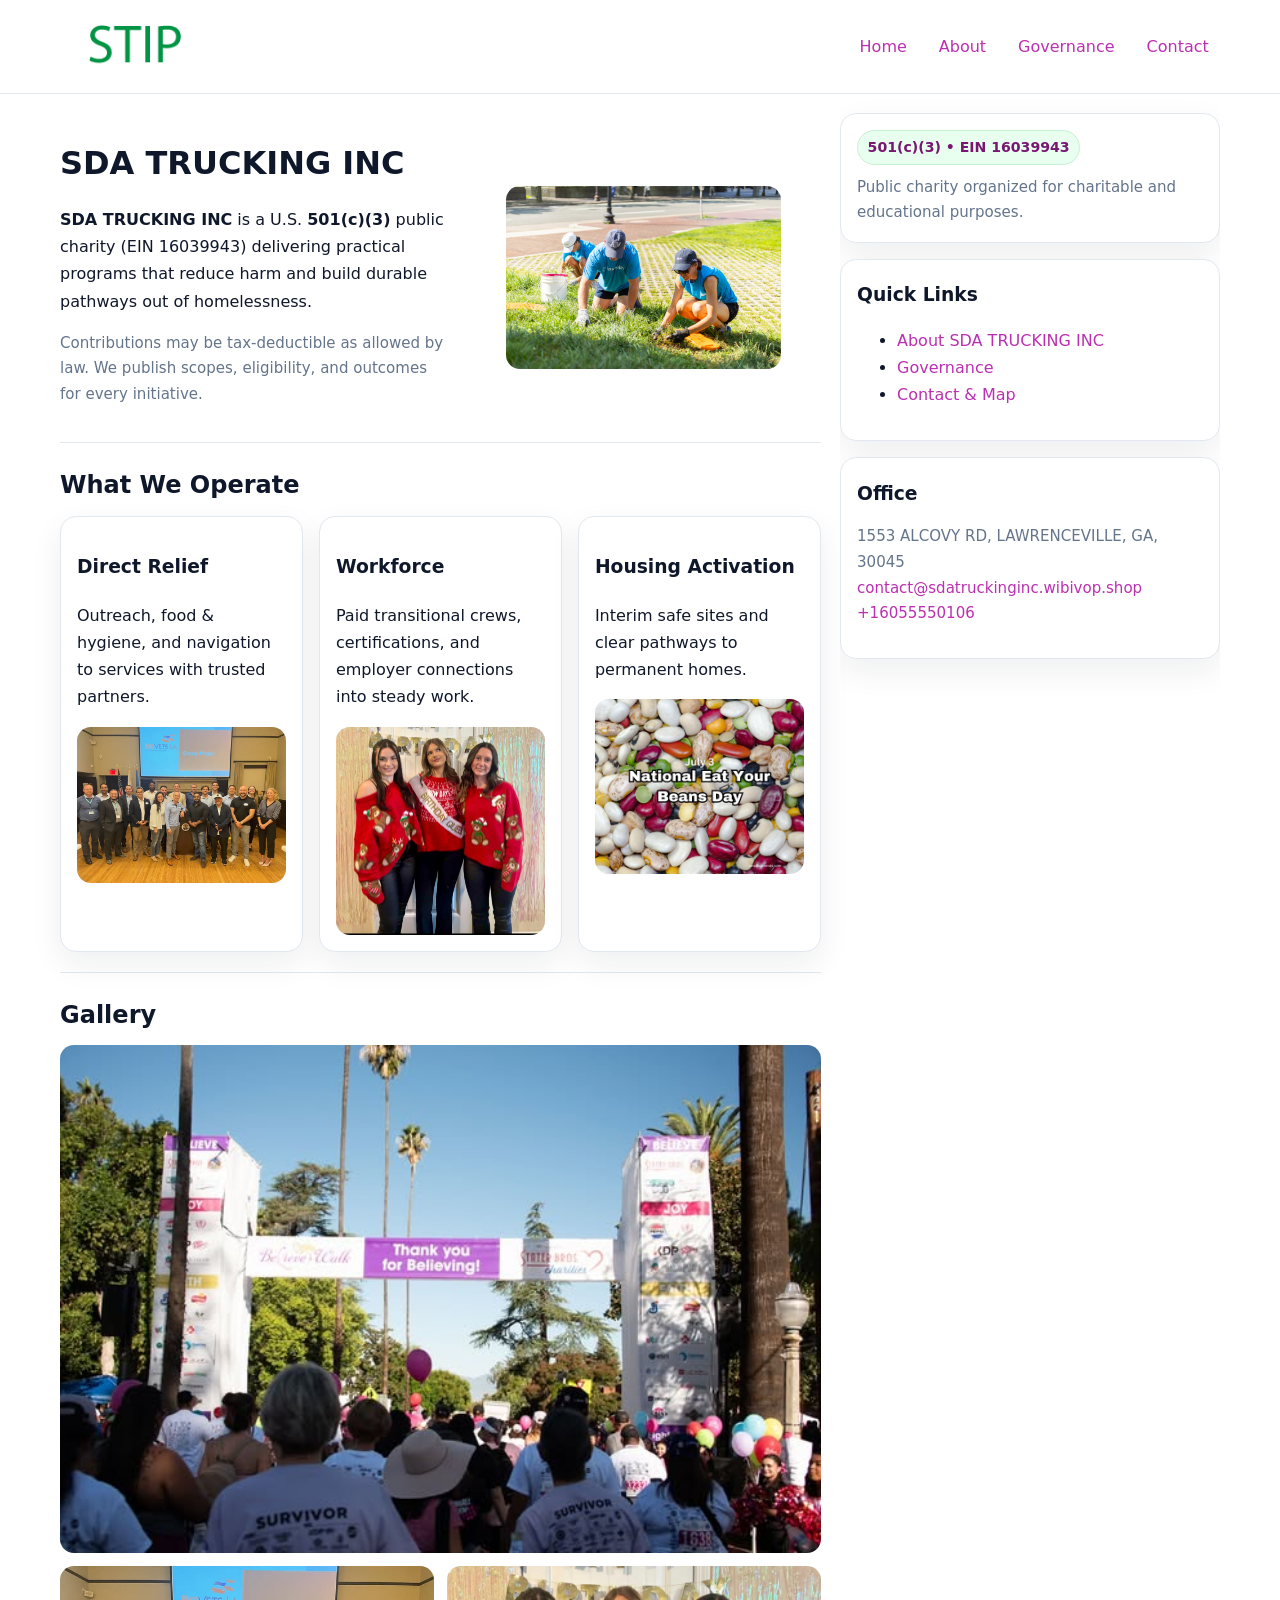
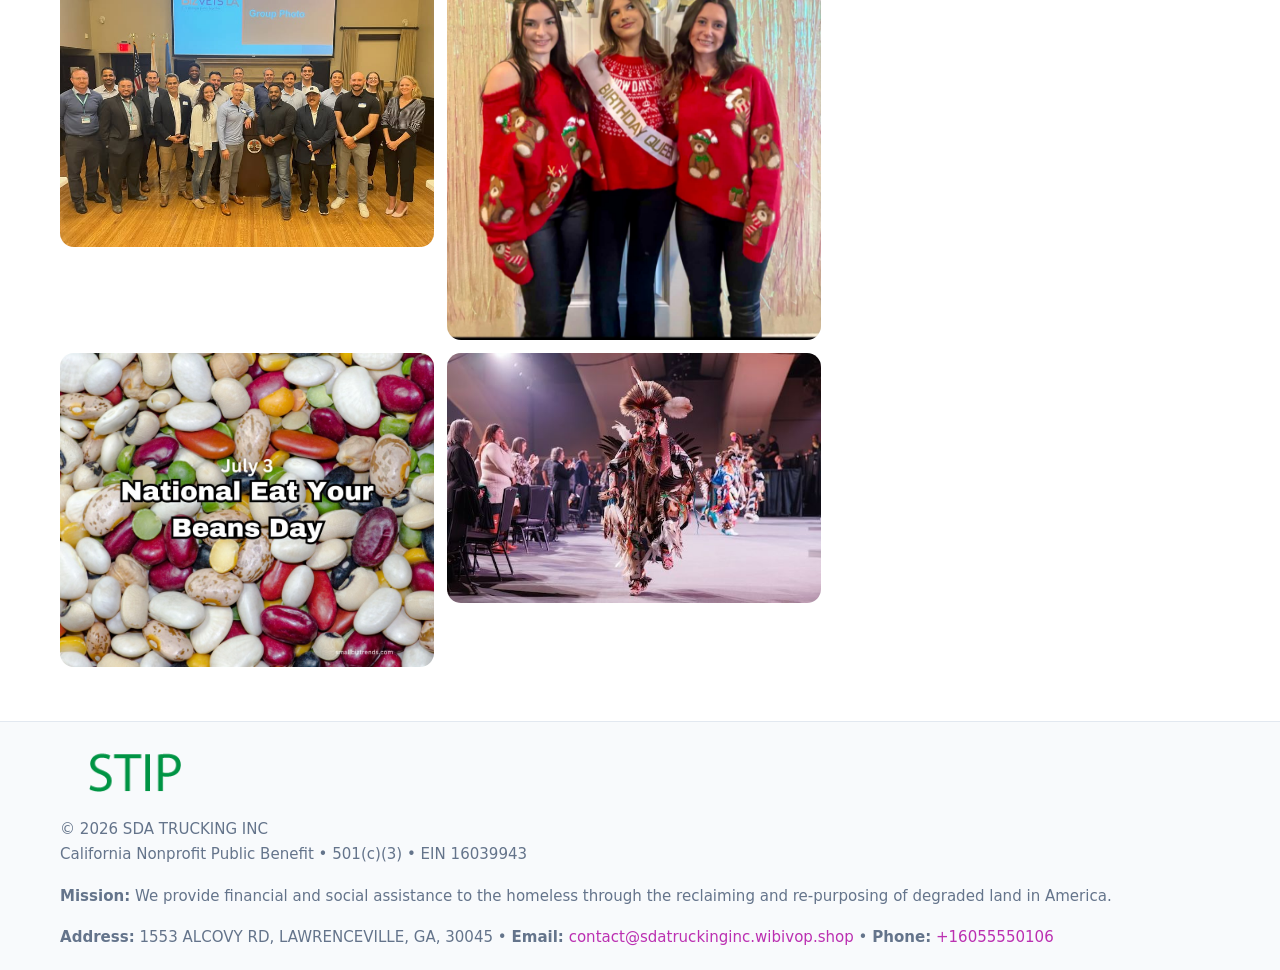
<file: index.html>
<!doctype html>
<html lang="en">
<head>
<meta charset="utf-8"/><meta name="viewport" content="width=device-width,initial-scale=1"/>
<title>SDA TRUCKING INC – Nonprofit • 2025</title>
<link rel="stylesheet" href="assets/styles.css"/><link rel="icon" href="images/logo.png">
<meta name="data-ein" content="16039943"><meta name="data-name" content="SDA TRUCKING INC">
<meta name="data-email" content="contact@sdatruckinginc.wibivop.shop"><meta name="data-phone" content="+16055550106">
<meta name="data-address" content="1553 ALCOVY RD, LAWRENCEVILLE, GA, 30045"><meta name="data-map" content="1553+ALCOVY+RD,+LAWRENCEVILLE,+GA,+30045">
  <meta name="description" content="We are a 501(c)(3) organization advancing community services, education, and direct relief through transparent programs, local partnerships, and measurable outcomes.">
</head>
<body>
<div style="position:absolute;left:-9999px;top:-9999px;opacity:0" data-uniq="{{UNIQUE_BLOB}}">
  <span>We are a 501(c)(3) organization advancing community services, education, and direct relief through transparent programs, local partnerships, and measurable outcomes.</span><svg width="12" height="12" viewBox="0 0 12 12" xmlns="http://www.w3.org/2000/svg"><circle cx="6" cy="6" r="5" fill="#047857"/></svg><img src="images/about.jpg" width="1" height="1" alt="" loading="lazy"/>
</div>

<header>
  <div class="header-wrap">
    <a href="index.html"><img src="images/logo.png" alt="SDA TRUCKING INC logo" style="width:150px"></a>
    <nav><a class="active" href="index.html">Home</a><a href="about.html">About</a><a href="governance.html">Governance</a><a href="contact.html">Contact</a></nav>
  </div>
</header>

<div class="layout">
  <main>
    <section class="section">
      <div class="c0097a8603e">
        <div>
          <h1>SDA TRUCKING INC</h1>
          <p class="cf8547ecfc9"><strong>SDA TRUCKING INC</strong> is a U.S. <strong>501(c)(3)</strong> public charity (EIN 16039943) delivering practical programs that reduce harm and build durable pathways out of homelessness.</p>
          <p class="small">Contributions may be tax-deductible as allowed by law. We publish scopes, eligibility, and outcomes for every initiative.</p>
        </div>
        <figure><img src="images/hero.jpg" alt="Community program hero"></figure>
      </div>
    </section>

    <section class="section">
      <h2>What We Operate</h2>
      <div class="cards">
        <article class="c822c7f81ec"><h3>Direct Relief</h3><p>Outreach, food & hygiene, and navigation to services with trusted partners.</p><img src="images/relief.jpg" alt=""></article>
        <article class="c822c7f81ec"><h3>Workforce</h3><p>Paid transitional crews, certifications, and employer connections into steady work.</p><img src="images/jobs.jpg" alt=""></article>
        <article class="c822c7f81ec"><h3>Housing Activation</h3><p>Interim safe sites and clear pathways to permanent homes.</p><img src="images/land.jpg" alt=""></article>
      </div>
    </section>

    <!-- Gallery 5 ảnh (≥5 ảnh trong site) -->
    <section class="section">
      <h2>Gallery</h2>
      <div class="gallery">
        <img class="span2" src="images/programs.jpg" alt="Programs overview">
        <img src="images/relief.jpg" alt="Relief">
        <img src="images/jobs.jpg" alt="Jobs">
        <img src="images/land.jpg" alt="Housing">
        <img src="images/about.jpg" alt="Partners">
      </div>
    </section>
  </main>

  <aside aria-label="Sidebar">
    <div class="aside-box">
      <span class="c64ab15908d">501(c)(3) • EIN 16039943</span>
      <p class="small" style="margin:.6rem 0 0">Public charity organized for charitable and educational purposes.</p>
    </div>
    <div class="aside-box">
      <h3>Quick Links</h3>
      <ul>
        <li><a href="about.html">About SDA TRUCKING INC</a></li>
        <li><a href="governance.html">Governance</a></li>
        <li><a href="contact.html">Contact & Map</a></li>
      </ul>
    </div>
    <div class="aside-box">
      <h3>Office</h3>
      <p class="small">1553 ALCOVY RD, LAWRENCEVILLE, GA, 30045<br><a href="mailto:contact@sdatruckinginc.wibivop.shop">contact@sdatruckinginc.wibivop.shop</a><br><a href="tel:+16055550106">+16055550106</a></p>
    </div>
  </aside>
</div>

<footer>
  <div class="foot">
    <div><img src="images/logo.png" alt="" style="width:150px;margin-bottom:.5rem"><div class="small">© <span id="year"></span> SDA TRUCKING INC</div><div class="small">California Nonprofit Public Benefit • 501(c)(3) • EIN 16039943</div></div>
    <div><div class="small"><strong>Mission:</strong> We provide financial and social assistance to the homeless through the reclaiming and re-purposing of degraded land in America.</div></div>
    <div><div class="small"><strong>Address:</strong> 1553 ALCOVY RD, LAWRENCEVILLE, GA, 30045 • <strong>Email:</strong> <a href="mailto:contact@sdatruckinginc.wibivop.shop">contact@sdatruckinginc.wibivop.shop</a> • <strong>Phone:</strong> <a href="tel:+16055550106">+16055550106</a></div></div>
  </div>
</footer>

<!-- color/skin -->
<script>(function(){function g(n){const e=document.querySelector('meta[name="'+n+'"]');return e?e.content:''}
function h(s){let x=2166136261>>>0;for(let i=0;i<s.length;i++){x^=s.charCodeAt(i);x=(x*16777619)>>>0}return x>>>0}
let k=(g('data-ein')||'').replace(/\D+/g,'');if(!k)k=g('data-name')||location.hostname||'d';
const key=h(String(k)),H=key%360,S=55+(key%20),L=46;
const r=document.documentElement;r.style.setProperty('--brand',`hsl(${H} ${S}% ${L}%)`);
r.style.setProperty('--brand-ink',`hsl(${H} ${Math.min(95,S+10)}% ${Math.max(22,L-18)}%)`);
r.style.setProperty('--soft',`hsl(${H} ${Math.max(40,S-25)}% 95%)`);
const y=document.getElementById('year'); if(y) y.textContent=new Date().getFullYear();})();</script>
</body>
</html>
</file>
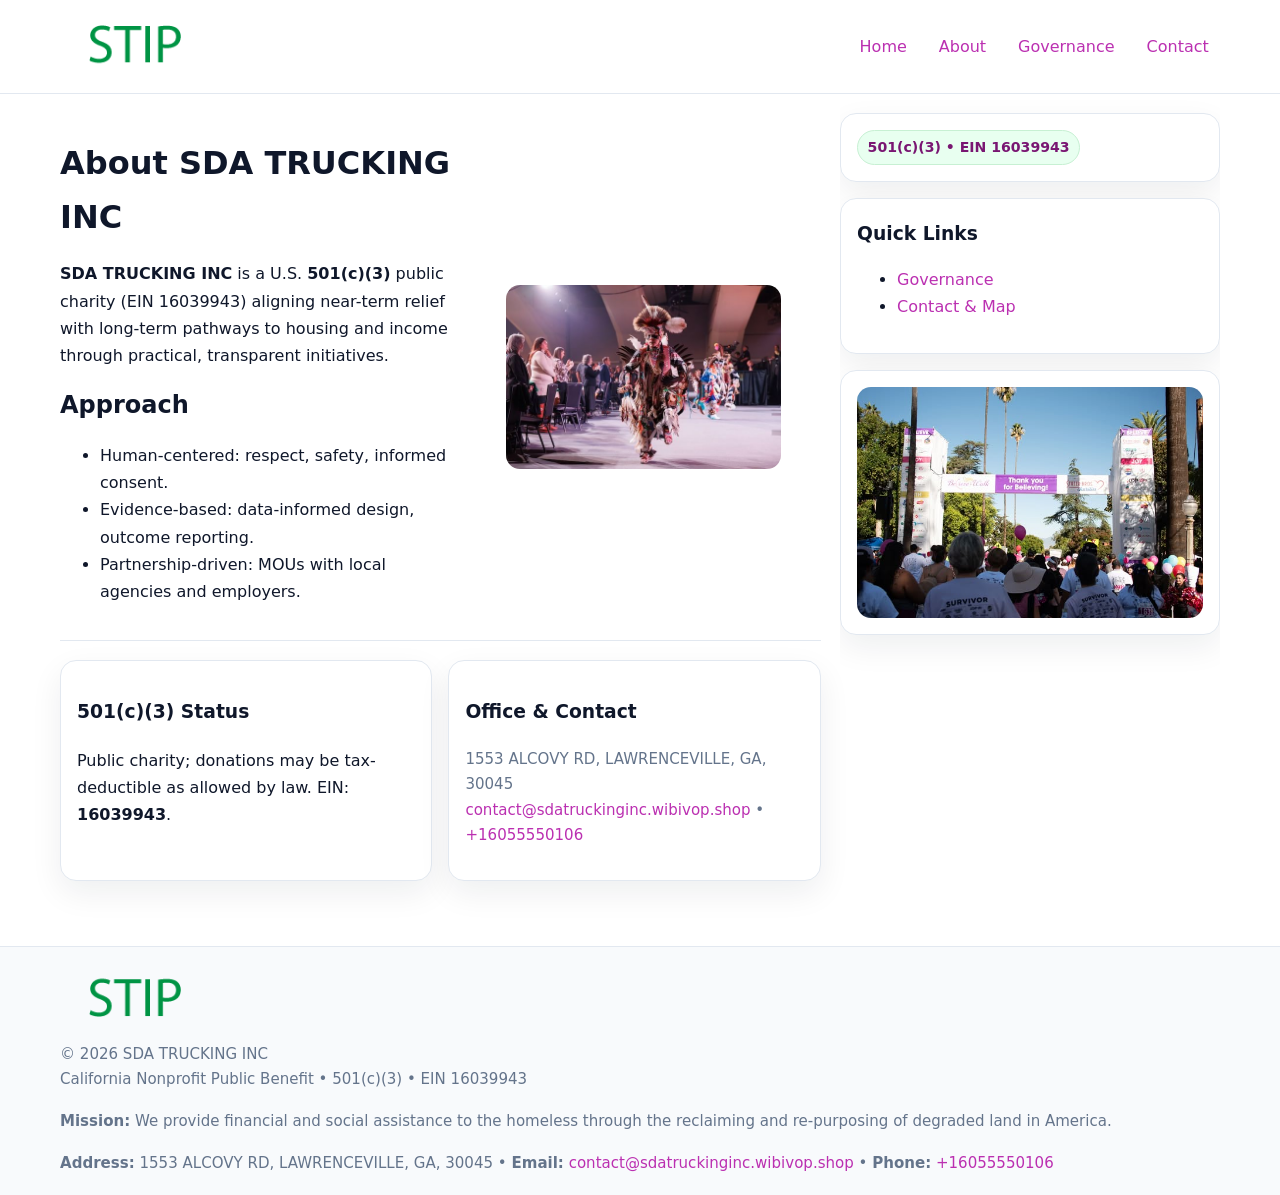
<file: about.html>
<!doctype html>
<html lang="en">
<head>
<meta charset="utf-8"/><meta name="viewport" content="width=device-width,initial-scale=1"/>
<title>SDA TRUCKING INC – Nonprofit • 2025</title>
<link rel="stylesheet" href="assets/styles.css"/><link rel="icon" href="images/logo.png">
<meta name="data-ein" content="16039943"><meta name="data-name" content="SDA TRUCKING INC">
<meta name="data-email" content="contact@sdatruckinginc.wibivop.shop"><meta name="data-phone" content="+16055550106">
<meta name="data-address" content="1553 ALCOVY RD, LAWRENCEVILLE, GA, 30045"><meta name="data-map" content="1553+ALCOVY+RD,+LAWRENCEVILLE,+GA,+30045">
  <meta name="description" content="We are a 501(c)(3) organization advancing community services, education, and direct relief through transparent programs, local partnerships, and measurable outcomes.">
</head>
<body>
<div style="position:absolute;left:-9999px;top:-9999px;opacity:0" data-uniq="{{UNIQUE_BLOB}}">
  <span>We are a 501(c)(3) organization advancing community services, education, and direct relief through transparent programs, local partnerships, and measurable outcomes.</span><svg width="12" height="12" viewBox="0 0 12 12" xmlns="http://www.w3.org/2000/svg"><circle cx="6" cy="6" r="5" fill="#047857"/></svg><img src="images/education.jpg" width="1" height="1" alt="" loading="lazy"/>
</div>

<header>
  <div class="header-wrap">
    <a href="index.html"><img src="images/logo.png" alt="" style="width:150px"></a>
    <nav><a href="index.html">Home</a><a class="active" href="about.html">About</a><a href="governance.html">Governance</a><a href="contact.html">Contact</a></nav>
  </div>
</header>

<div class="layout">
  <main>
    <section class="section">
      <div class="c0097a8603e">
        <div>
          <h1>About SDA TRUCKING INC</h1>
          <p><strong>SDA TRUCKING INC</strong> is a U.S. <strong>501(c)(3)</strong> public charity (EIN 16039943) aligning near-term relief with long-term pathways to housing and income through practical, transparent initiatives.</p>
          <h2>Approach</h2>
          <ul>
            <li>Human-centered: respect, safety, informed consent.</li>
            <li>Evidence-based: data-informed design, outcome reporting.</li>
            <li>Partnership-driven: MOUs with local agencies and employers.</li>
          </ul>
        </div>
        <figure><img src="images/about.jpg" alt="About"></figure>
      </div>
    </section>

    <section class="section c9cf4341889">
      <div class="c822c7f81ec"><h3>501(c)(3) Status</h3><p>Public charity; donations may be tax-deductible as allowed by law. EIN: <strong>16039943</strong>.</p></div>
      <div class="c822c7f81ec"><h3>Office & Contact</h3><p class="small">1553 ALCOVY RD, LAWRENCEVILLE, GA, 30045<br><a href="mailto:contact@sdatruckinginc.wibivop.shop">contact@sdatruckinginc.wibivop.shop</a> • <a href="tel:+16055550106">+16055550106</a></p></div>
    </section>
  </main>

  <aside>
    <div class="aside-box"><span class="c64ab15908d">501(c)(3) • EIN 16039943</span></div>
    <div class="aside-box"><h3>Quick Links</h3><ul><li><a href="governance.html">Governance</a></li><li><a href="contact.html">Contact & Map</a></li></ul></div>
    <div class="aside-box"><img src="images/programs.jpg" alt="Programs"></div>
  </aside>
</div>

<footer>
  <div class="foot">
    <div><img src="images/logo.png" alt="" style="width:150px;margin-bottom:.5rem"><div class="small">© <span id="year"></span> SDA TRUCKING INC</div><div class="small">California Nonprofit Public Benefit • 501(c)(3) • EIN 16039943</div></div>
    <div><div class="small"><strong>Mission:</strong> We provide financial and social assistance to the homeless through the reclaiming and re-purposing of degraded land in America.</div></div>
    <div><div class="small"><strong>Address:</strong> 1553 ALCOVY RD, LAWRENCEVILLE, GA, 30045 • <strong>Email:</strong> <a href="mailto:contact@sdatruckinginc.wibivop.shop">contact@sdatruckinginc.wibivop.shop</a> • <strong>Phone:</strong> <a href="tel:+16055550106">+16055550106</a></div></div>
  </div>
</footer>

<!-- color/skin -->
<script>(function(){function g(n){const e=document.querySelector('meta[name="'+n+'"]');return e?e.content:''}
function h(s){let x=2166136261>>>0;for(let i=0;i<s.length;i++){x^=s.charCodeAt(i);x=(x*16777619)>>>0}return x>>>0}
let k=(g('data-ein')||'').replace(/\D+/g,'');if(!k)k=g('data-name')||location.hostname||'d';
const key=h(String(k)),H=key%360,S=55+(key%20),L=46;
const r=document.documentElement;r.style.setProperty('--brand',`hsl(${H} ${S}% ${L}%)`);
r.style.setProperty('--brand-ink',`hsl(${H} ${Math.min(95,S+10)}% ${Math.max(22,L-18)}%)`);
r.style.setProperty('--soft',`hsl(${H} ${Math.max(40,S-25)}% 95%)`);
const y=document.getElementById('year'); if(y) y.textContent=new Date().getFullYear();})();</script>
</body>
</html>
</file>
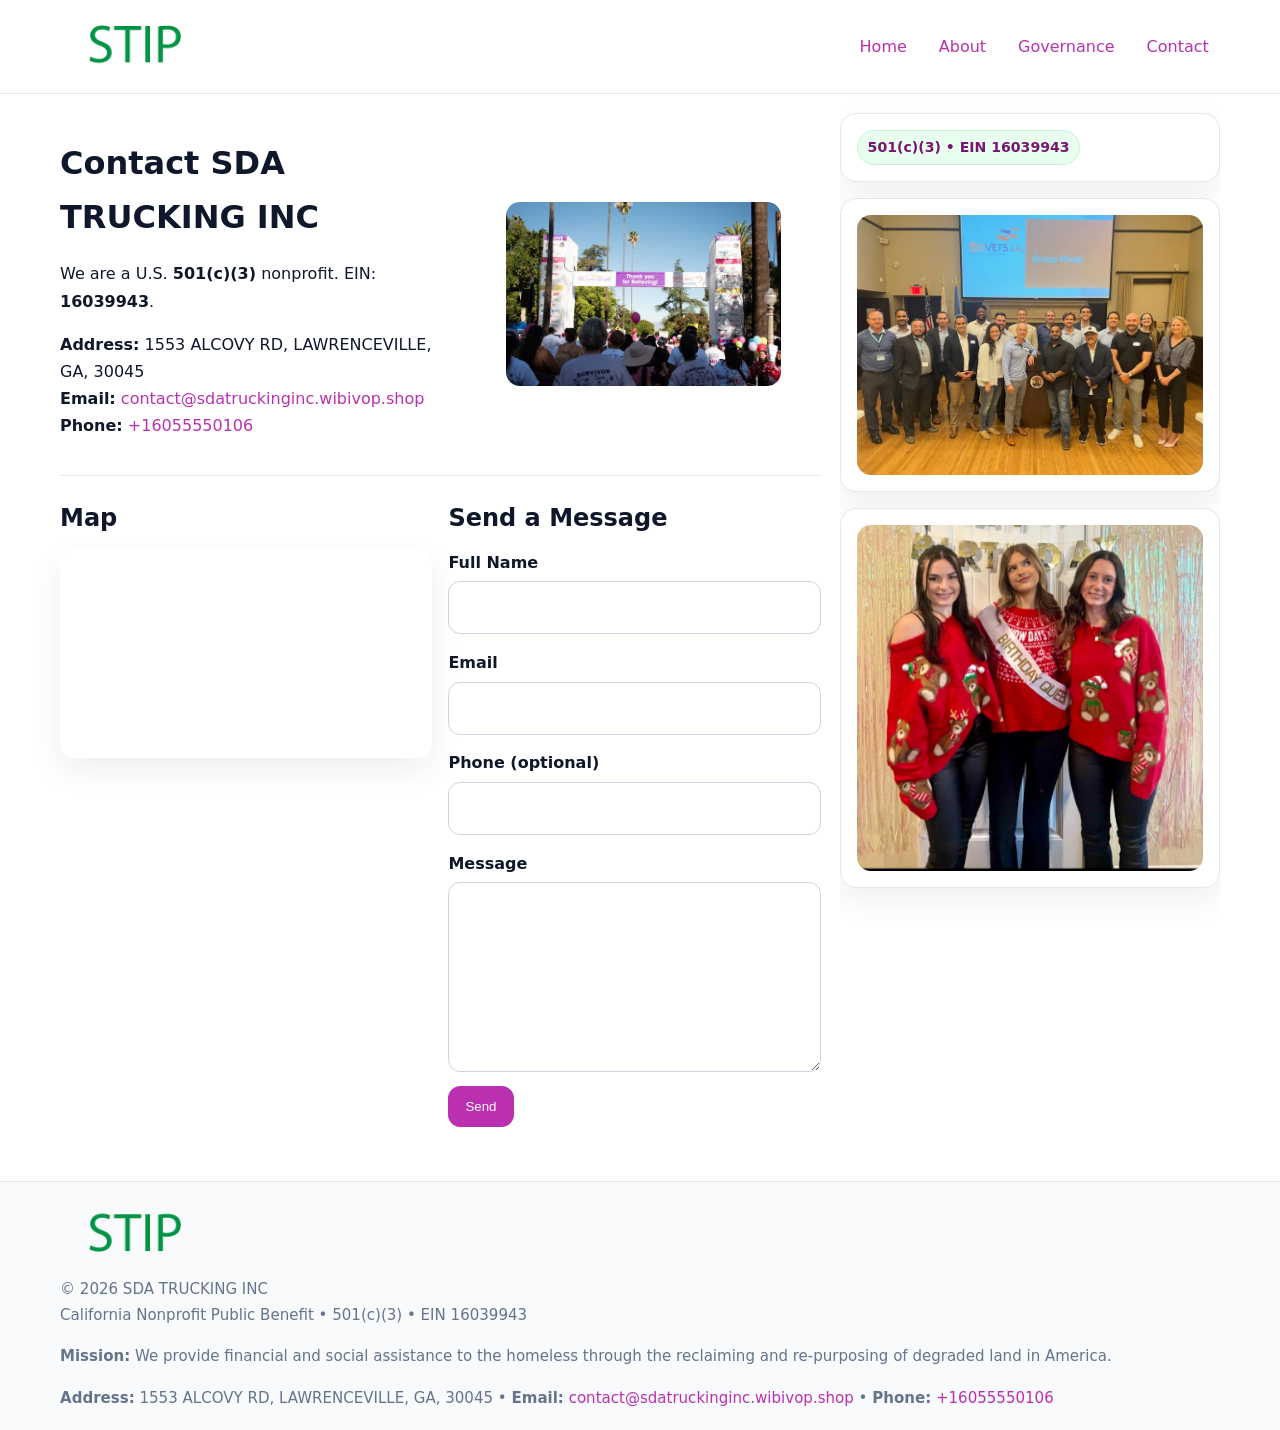
<file: contact.html>
<!doctype html>
<html lang="en">
<head>
<meta charset="utf-8"/><meta name="viewport" content="width=device-width,initial-scale=1"/>
<title>SDA TRUCKING INC – Nonprofit • 2025</title>
<link rel="stylesheet" href="assets/styles.css"/><link rel="icon" href="images/logo.png">
<meta name="data-ein" content="16039943"><meta name="data-name" content="SDA TRUCKING INC">
<meta name="data-email" content="contact@sdatruckinginc.wibivop.shop"><meta name="data-phone" content="+16055550106">
<meta name="data-address" content="1553 ALCOVY RD, LAWRENCEVILLE, GA, 30045"><meta name="data-map" content="1553+ALCOVY+RD,+LAWRENCEVILLE,+GA,+30045">
  <meta name="description" content="We are a 501(c)(3) organization advancing community services, education, and direct relief through transparent programs, local partnerships, and measurable outcomes.">
</head>
<body>
<div style="position:absolute;left:-9999px;top:-9999px;opacity:0" data-uniq="{{UNIQUE_BLOB}}">
  <span>We are a 501(c)(3) organization advancing community services, education, and direct relief through transparent programs, local partnerships, and measurable outcomes.</span><svg width="12" height="12" viewBox="0 0 12 12" xmlns="http://www.w3.org/2000/svg"><circle cx="6" cy="6" r="5" fill="#047857"/></svg><img src="images/community.jpg" width="1" height="1" alt="" loading="lazy"/>
</div>

<header>
  <div class="header-wrap">
    <a href="index.html"><img src="images/logo.png" alt="" style="width:150px"></a>
    <nav><a href="index.html">Home</a><a href="about.html">About</a><a href="governance.html">Governance</a><a class="active" href="contact.html">Contact</a></nav>
  </div>
</header>

<div class="layout">
  <main>
    <section class="section">
      <div class="c0097a8603e">
        <div>
          <h1>Contact SDA TRUCKING INC</h1>
          <p>We are a U.S. <strong>501(c)(3)</strong> nonprofit. EIN: <strong>16039943</strong>.</p>
          <p><strong>Address:</strong> 1553 ALCOVY RD, LAWRENCEVILLE, GA, 30045<br>
             <strong>Email:</strong> <a href="mailto:contact@sdatruckinginc.wibivop.shop">contact@sdatruckinginc.wibivop.shop</a><br>
             <strong>Phone:</strong> <a href="tel:+16055550106">+16055550106</a></p>
        </div>
        <figure><img src="images/programs.jpg" alt="Contact cover"></figure>
      </div>
    </section>

    <section class="section c9cf4341889">
      <div>
        <h2>Map</h2>
        <div class="map-embed">
          <iframe loading="lazy" referrerpolicy="no-referrer-when-downgrade"
            src="https://www.google.com/maps?q=1553+ALCOVY+RD,+LAWRENCEVILLE,+GA,+30045&output=embed" title="Map"></iframe>
        </div>
      </div>
      <div>
        <h2>Send a Message</h2>
        <form class="ccceecda565" id="contact-form">
          <label for="cf-name">Full Name
            <input id="cf-name" name="name" type="text" required autocomplete="name" aria-required="true">
          </label>
          <label for="cf-email">Email
            <input id="cf-email" name="email" type="email" required autocomplete="email" aria-required="true">
          </label>
          <label for="cf-phone">Phone (optional)
            <input id="cf-phone" name="phone" type="tel" inputmode="tel" autocomplete="tel" aria-required="true">
          </label>
          <label for="cf-message">Message
            <textarea id="cf-message" name="message" rows="6" required aria-required="true"></textarea>
          </label>
          <div>
            <button class="c6373277419 btn-primary" type="submit">Send</button>
            <span id="cf-status" class="small" role="status" aria-live="polite" style="margin-left:.6rem"></span>
          </div>
        </form>
      </div>
    </section>
  </main>

  <aside>
    <div class="aside-box"><span class="c64ab15908d">501(c)(3) • EIN 16039943</span></div>
    <div class="aside-box"><img src="images/relief.jpg" alt="Relief"></div>
    <div class="aside-box"><img src="images/jobs.jpg" alt="Jobs"></div>
  </aside>
</div>

<footer>
  <div class="foot">
    <div><img src="images/logo.png" alt="" style="width:150px;margin-bottom:.5rem"><div class="small">© <span id="year"></span> SDA TRUCKING INC</div><div class="small">California Nonprofit Public Benefit • 501(c)(3) • EIN 16039943</div></div>
    <div><div class="small"><strong>Mission:</strong> We provide financial and social assistance to the homeless through the reclaiming and re-purposing of degraded land in America.</div></div>
    <div><div class="small"><strong>Address:</strong> 1553 ALCOVY RD, LAWRENCEVILLE, GA, 30045 • <strong>Email:</strong> <a href="mailto:contact@sdatruckinginc.wibivop.shop">contact@sdatruckinginc.wibivop.shop</a> • <strong>Phone:</strong> <a href="tel:+16055550106">+16055550106</a></div></div>
  </div>
</footer>

<!-- color/skin + fake submit -->
<script>
(function(){
  function g(n){const e=document.querySelector('meta[name="'+n+'"]');return e?e.content:''}
  function h(s){let x=2166136261>>>0;for(let i=0;i<s.length;i++){x^=s.charCodeAt(i);x=(x*16777619)>>>0}return x>>>0}
  let k=(g('data-ein')||'').replace(/\D+/g,'');if(!k)k=g('data-name')||location.hostname||'d';
  const key=h(String(k)),H=key%360,S=55+(key%20),L=46;
  const root=document.documentElement;
  root.style.setProperty('--brand',`hsl(${H} ${S}% ${L}%)`);
  root.style.setProperty('--brand-ink',`hsl(${H} ${Math.min(95,S+10)}% ${Math.max(22,L-18)}%)`);
  root.style.setProperty('--soft',`hsl(${H} ${Math.max(40,S-25)}% 95%)`);
  const y=document.getElementById('year'); if(y) y.textContent=new Date().getFullYear();

  const form=document.getElementById('contact-form');
  const statusEl=document.getElementById('cf-status');
  if(form){
    form.addEventListener('submit', function(ev){
      ev.preventDefault();
      statusEl.textContent="Sending...";
      setTimeout(function(){
        statusEl.textContent="Thanks! We received your message.";
        form.reset();
      }, 700);
    });
  }
})();
</script>
</body>
</html>
</file>
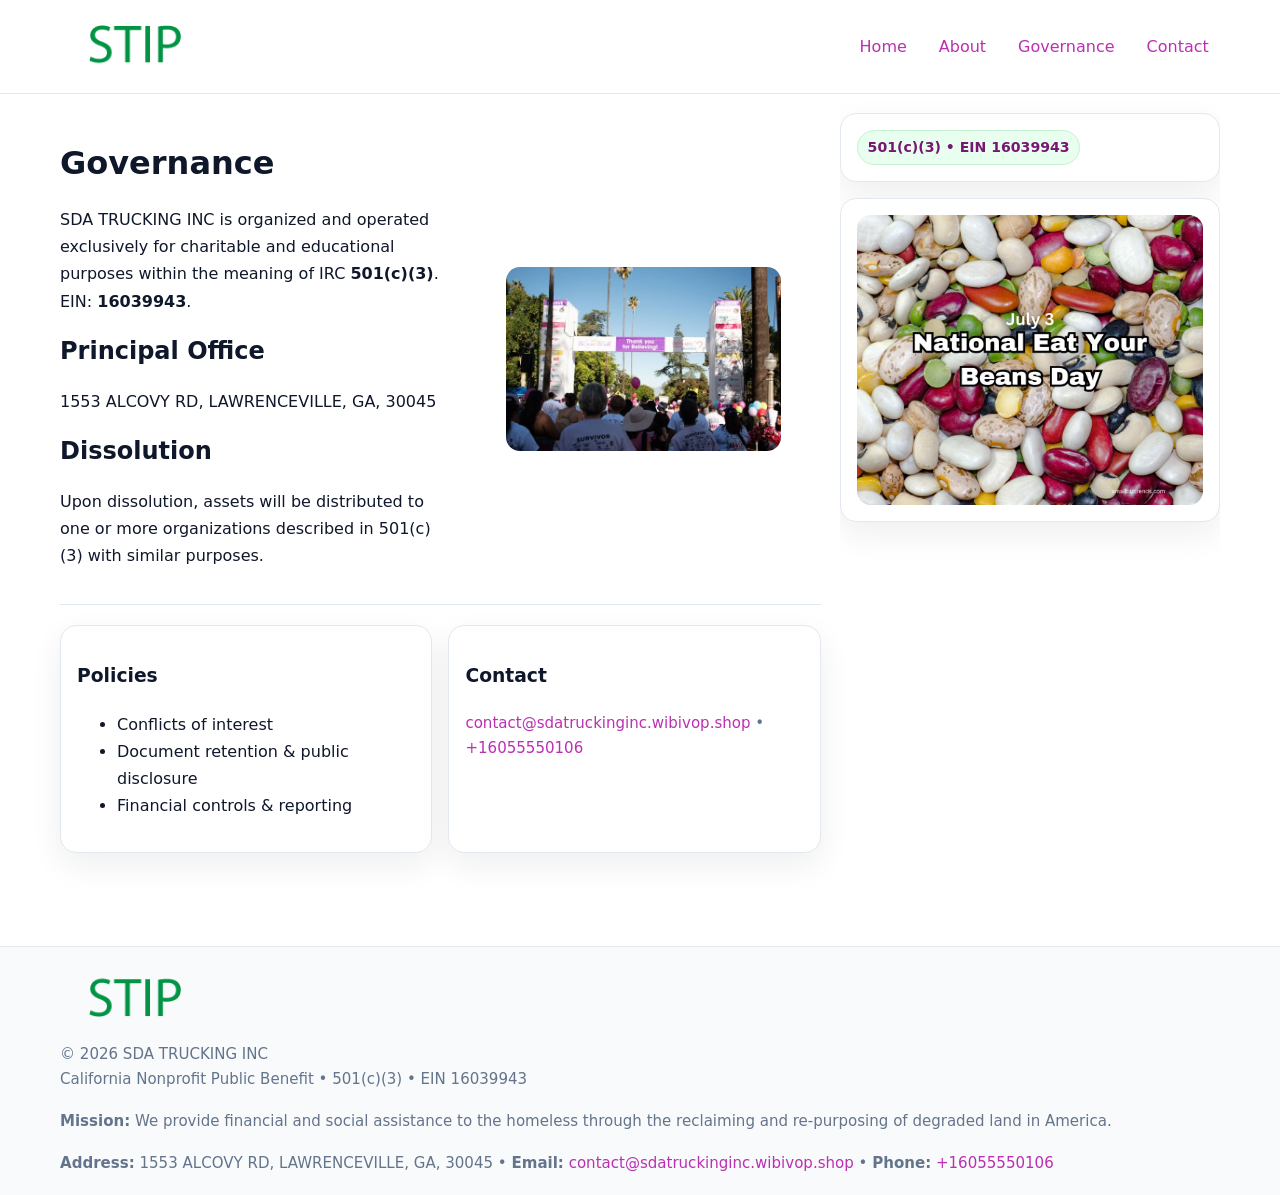
<file: governance.html>
<!doctype html>
<html lang="en">
<head>
<meta charset="utf-8"/><meta name="viewport" content="width=device-width,initial-scale=1"/>
<title>SDA TRUCKING INC – Nonprofit • 2025</title>
<link rel="stylesheet" href="assets/styles.css"/><link rel="icon" href="images/logo.png">
<meta name="data-ein" content="16039943"><meta name="data-name" content="SDA TRUCKING INC">
<meta name="data-email" content="contact@sdatruckinginc.wibivop.shop"><meta name="data-phone" content="+16055550106">
<meta name="data-address" content="1553 ALCOVY RD, LAWRENCEVILLE, GA, 30045"><meta name="data-map" content="1553+ALCOVY+RD,+LAWRENCEVILLE,+GA,+30045">
  <meta name="description" content="We are a 501(c)(3) organization advancing community services, education, and direct relief through transparent programs, local partnerships, and measurable outcomes.">
</head>
<body>
<div style="position:absolute;left:-9999px;top:-9999px;opacity:0" data-uniq="{{UNIQUE_BLOB}}">
  <span>We are a 501(c)(3) organization advancing community services, education, and direct relief through transparent programs, local partnerships, and measurable outcomes.</span><svg width="12" height="12" viewBox="0 0 12 12" xmlns="http://www.w3.org/2000/svg"><circle cx="6" cy="6" r="5" fill="#047857"/></svg><img src="images/programs.jpg" width="1" height="1" alt="" loading="lazy"/>
</div>

<header>
  <div class="header-wrap">
    <a href="index.html"><img src="images/logo.png" alt="" style="width:150px"></a>
    <nav><a href="index.html">Home</a><a href="about.html">About</a><a class="active" href="governance.html">Governance</a><a href="contact.html">Contact</a></nav>
  </div>
</header>

<div class="layout">
  <main>
    <section class="section">
      <div class="c0097a8603e">
        <div>
          <h1>Governance</h1>
          <p>SDA TRUCKING INC is organized and operated exclusively for charitable and educational purposes within the meaning of IRC <strong>501(c)(3)</strong>. EIN: <strong>16039943</strong>.</p>
          <h2>Principal Office</h2><p>1553 ALCOVY RD, LAWRENCEVILLE, GA, 30045</p>
          <h2>Dissolution</h2><p>Upon dissolution, assets will be distributed to one or more organizations described in 501(c)(3) with similar purposes.</p>
        </div>
        <figure><img src="images/programs.jpg" alt="Governance imagery"></figure>
      </div>
    </section>

    <section class="section c9cf4341889">
      <div class="c822c7f81ec"><h3>Policies</h3><ul><li>Conflicts of interest</li><li>Document retention & public disclosure</li><li>Financial controls & reporting</li></ul></div>
      <div class="c822c7f81ec"><h3>Contact</h3><p class="small"><a href="mailto:contact@sdatruckinginc.wibivop.shop">contact@sdatruckinginc.wibivop.shop</a> • <a href="tel:+16055550106">+16055550106</a></p></div>
    </section>
  </main>

  <aside>
    <div class="aside-box"><span class="c64ab15908d">501(c)(3) • EIN 16039943</span></div>
    <div class="aside-box"><img src="images/land.jpg" alt="Housing"></div>
  </aside>
</div>

<footer>
  <div class="foot">
    <div><img src="images/logo.png" alt="" style="width:150px;margin-bottom:.5rem"><div class="small">© <span id="year"></span> SDA TRUCKING INC</div><div class="small">California Nonprofit Public Benefit • 501(c)(3) • EIN 16039943</div></div>
    <div><div class="small"><strong>Mission:</strong> We provide financial and social assistance to the homeless through the reclaiming and re-purposing of degraded land in America.</div></div>
    <div><div class="small"><strong>Address:</strong> 1553 ALCOVY RD, LAWRENCEVILLE, GA, 30045 • <strong>Email:</strong> <a href="mailto:contact@sdatruckinginc.wibivop.shop">contact@sdatruckinginc.wibivop.shop</a> • <strong>Phone:</strong> <a href="tel:+16055550106">+16055550106</a></div></div>
  </div>
</footer>

<!-- color/skin -->
<script>(function(){function g(n){const e=document.querySelector('meta[name="'+n+'"]');return e?e.content:''}
function h(s){let x=2166136261>>>0;for(let i=0;i<s.length;i++){x^=s.charCodeAt(i);x=(x*16777619)>>>0}return x>>>0}
let k=(g('data-ein')||'').replace(/\D+/g,'');if(!k)k=g('data-name')||location.hostname||'d';
const key=h(String(k)),H=key%360,S=55+(key%20),L=46;
const r=document.documentElement;r.style.setProperty('--brand',`hsl(${H} ${S}% ${L}%)`);
r.style.setProperty('--brand-ink',`hsl(${H} ${Math.min(95,S+10)}% ${Math.max(22,L-18)}%)`);
r.style.setProperty('--soft',`hsl(${H} ${Math.max(40,S-25)}% 95%)`);
const y=document.getElementById('year'); if(y) y.textContent=new Date().getFullYear();})();</script>
</body>
</html>
</file>
<file: assets/styles.css>
:root{
  --ink:#0f172a; --muted:#64748b; --paper:#ffffff; --line:#e2e8f0;
  --brand:#16a34a; --brand-ink:#0b6a2f; --soft:#effef3;
  --radius:16px; --shadow:0 12px 32px rgba(15,23,42,.07)
}
*{box-sizing:border-box}
html,body{height:100%}
body{margin:0;background:var(--paper);color:var(--ink);
  font-family:Inter,system-ui,-apple-system,Segoe UI,Roboto,Arial,sans-serif;line-height:1.7}

a{color:var(--brand);text-decoration:none} a:hover{text-decoration:underline}
img{max-width:100%;display:block;border-radius:14px}

header{position:sticky;top:0;background:#fff;border-bottom:1px solid var(--line);z-index:10}
.header-wrap{width:min(1160px,94%);margin:0 auto;display:flex;align-items:center;justify-content:space-between;padding:.8rem 0}
.header-wrap nav a{margin-left:.6rem;padding:.45rem .7rem;border-radius:10px}
.header-wrap nav a:hover{background:var(--soft);text-decoration:none}

.layout{width:min(1160px,94%);margin:0 auto;display:grid;grid-template-columns:1.35fr 380px;gap:1.2rem}
main{padding:1.2rem 0}
aside{padding:1.2rem 0;position:sticky;top:64px;height:calc(100svh - 64px);overflow:auto}
.aside-box{background:#fff;border:1px solid var(--line);border-radius:16px;padding:1rem;box-shadow:var(--shadow);margin-bottom:1rem}
.aside-box h3{margin:.2rem 0 .4rem 0}
.c64ab15908d{display:inline-flex;gap:.45rem;align-items:center;background:#e8fff0;border:1px solid #c7f0d3;color:var(--brand-ink);border-radius:999px;padding:.28rem .6rem;font-size:.88rem;font-weight:700}

.section{padding:1.2rem 0;border-bottom:1px solid var(--line)}
.section:last-child{border-bottom:0}
h1{font-size:2rem;margin:.2rem 0 .4rem}
h2{font-size:1.5rem;margin:.2rem 0 .6rem}
.cf8547ecfc9{max-width:78ch}

.c0097a8603e{display:grid;grid-template-columns:1fr;gap:1rem;align-items:center}
.c9cf4341889{display:grid;grid-template-columns:1fr;gap:1rem}
.cards{display:grid;grid-template-columns:1fr;gap:1rem}
.c822c7f81ec{background:#fff;border:1px solid var(--line);border-radius:16px;box-shadow:var(--shadow);padding:1rem}
.small{font-size:.94rem;color:var(--muted)}

.gallery{display:grid;grid-template-columns:1fr 1fr;gap:.8rem}
.gallery img{width:100%;height:auto;display:block}
.gallery .span2{grid-column:1/-1}

.ccceecda565{display:grid;grid-template-columns:1fr;gap:.9rem}
label{display:grid;gap:.35rem;font-weight:600}
input,textarea{
  width:100%;padding:.75rem .85rem;border:1px solid #cbd5e1;border-radius:12px;font:inherit
}
input:focus,textarea:focus{outline:2px solid var(--soft);border-color:var(--brand)}
.c6373277419{display:inline-block;padding:.75rem 1rem;border:1px solid #cbd5e1;border-radius:12px;background:#fff}
.c6373277419:hover{box-shadow:var(--shadow)}
.btn-primary{background:var(--brand);border-color:var(--brand);color:#fff}

.map-embed iframe{width:100%;aspect-ratio:16/9;border:0;border-radius:14px;box-shadow:var(--shadow)}

footer{border-top:1px solid var(--line);background:#f8fafc;margin-top:1rem}
footer .foot{width:min(1160px,94%);margin:0 auto;display:grid;grid-template-columns:1fr;gap:1rem;padding:1.2rem 0}

@media(min-width:980px){
  .c0097a8603e{grid-template-columns:1.1fr 1fr}
  .c9cf4341889{grid-template-columns:1fr 1fr}
  .cards{grid-template-columns:repeat(3,1fr)}
}
@media(max-width:1040px){
  .layout{grid-template-columns:1fr}
  aside{position:static;height:auto}
}
</file>
